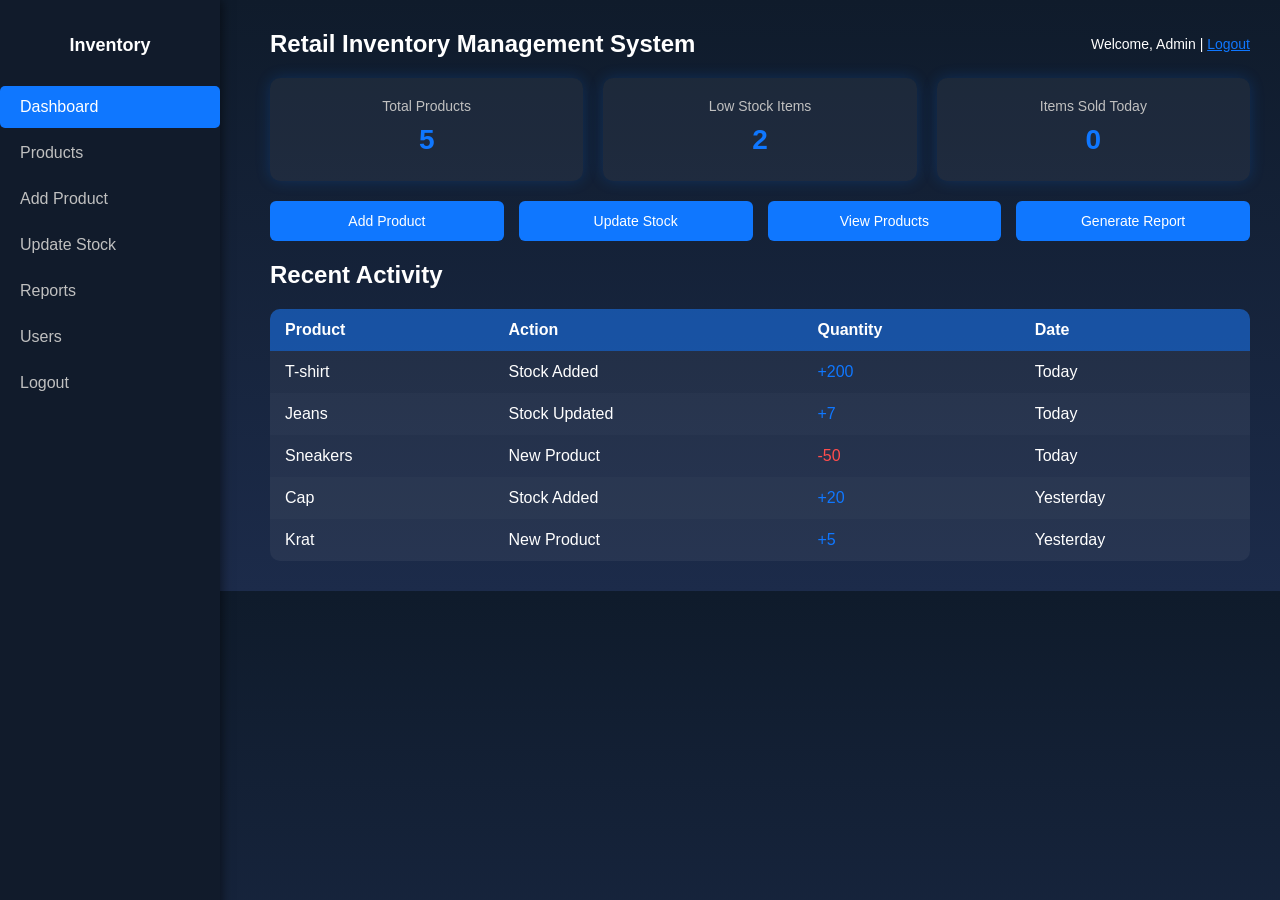
<file: index.html>
<!DOCTYPE html>
<html lang="en">
<head>
  <meta charset="UTF-8">
  <meta name="viewport" content="width=device-width, initial-scale=1.0">
  <title>Retail Inventory Management System</title>
  <style>
    body {
      margin: 0;
      font-family: 'Segoe UI', Tahoma, Geneva, Verdana, sans-serif;
      background: linear-gradient(to bottom, #0f1b2b, #1c2b4a);
      color: #fff;
    }
    .sidebar {
      position: fixed;
      top: 0;
      left: 0;
      width: 220px;
      height: 100%;
      background-color: #111b2b;
      padding-top: 20px;
      box-shadow: 2px 0 10px rgba(0,0,0,0.5);
    }
    .sidebar h2 {
      color: #fff;
      text-align: center;
      margin-bottom: 30px;
      font-size: 18px;
    }
    .sidebar a {
      display: block;
      color: #c0c0c0;
      padding: 12px 20px;
      text-decoration: none;
      font-size: 16px;
      margin: 4px 0;
      border-radius: 5px;
      transition: all 0.3s ease;
    }
    .sidebar a:hover, .sidebar a.active {
      background-color: #0f77ff;
      color: #fff;
    }
    .main-content {
      margin-left: 240px;
      padding: 30px;
    }
    .header {
      display: flex;
      justify-content: space-between;
      align-items: center;
    }
    .header h1 { font-size: 24px; margin: 0; }
    .header .user { font-size: 14px; }
    .cards { display: flex; gap: 20px; margin: 20px 0; flex-wrap: wrap; }
    .card {
      background: rgba(255,255,255,0.05);
      padding: 20px;
      flex: 1 1 200px;
      border-radius: 10px;
      text-align: center;
      box-shadow: 0 0 15px rgba(15,119,255,0.2);
      transition: all 0.3s ease;
      cursor: pointer;
    }
    .card:hover { box-shadow: 0 0 25px rgba(15,119,255,0.5); }
    .card h3 { margin: 10px 0 5px; font-size: 28px; color: #0f77ff; }
    .card p { margin: 0; color: #c0c0c0; font-size: 14px; }
    .buttons { display: flex; gap: 15px; margin: 20px 0; flex-wrap: wrap; }
    .buttons button {
      flex: 1 1 150px;
      padding: 12px 20px;
      border: none;
      border-radius: 6px;
      font-size: 14px;
      cursor: pointer;
      color: #fff;
      background-color: #0f77ff;
      transition: all 0.3s ease;
    }
    .buttons button:hover { background-color: #0951c2; }
    table {
      width: 100%;
      border-collapse: collapse;
      background: rgba(255,255,255,0.05);
      border-radius: 10px;
      overflow: hidden;
    }
    th, td { padding: 12px 15px; text-align: left; }
    th { background: rgba(15,119,255,0.5); color: #fff; }
    tr:nth-child(even) { background-color: rgba(255,255,255,0.02); }
    tr:hover { background-color: rgba(15,119,255,0.2); }
    .quantity.positive { color: #0f77ff; }
    .quantity.negative { color: #ff4d4d; }
    input, select { padding: 5px; border-radius: 4px; border: none; margin-right: 5px; }
  </style>
</head>
<body>
  <div class="sidebar">
    <h2>Inventory</h2>
    <a href="#" class="active">Dashboard</a>
    <a href="#">Products</a>
    <a href="#">Add Product</a>
    <a href="#">Update Stock</a>
    <a href="#">Reports</a>
    <a href="#">Users</a>
    <a href="#">Logout</a>
  </div>

  <div class="main-content">
    <div class="header">
      <h1>Retail Inventory Management System</h1>
      <div class="user">Welcome, Admin | <a href="#" style="color:#0f77ff;">Logout</a></div>
    </div>

    <div class="cards">
      <div class="card" id="total-products">
        <p>Total Products</p>
        <h3>0</h3>
      </div>
      <div class="card" id="low-stock">
        <p>Low Stock Items</p>
        <h3>0</h3>
      </div>
      <div class="card" id="items-sold">
        <p>Items Sold Today</p>
        <h3>0</h3>
      </div>
    </div>

    <div class="buttons">
      <button onclick="addProduct()">Add Product</button>
      <button onclick="updateStock()">Update Stock</button>
      <button onclick="viewProducts()">View Products</button>
      <button onclick="generateReport()">Generate Report</button>
    </div>

    <h2>Recent Activity</h2>
    <table id="activity-table">
      <thead>
        <tr>
          <th>Product</th>
          <th>Action</th>
          <th>Quantity</th>
          <th>Date</th>
        </tr>
      </thead>
      <tbody></tbody>
    </table>
  </div>

  <script>
    // Initial data
    let products = [
      { name: 'T-shirt', quantity: 200 },
      { name: 'Jeans', quantity: 7 },
      { name: 'Sneakers', quantity: 50 },
      { name: 'Cap', quantity: 20 },
      { name: 'Krat', quantity: 5 }
    ];

    let recentActivity = [
      { product: 'T-shirt', action: 'Stock Added', quantity: 200, date: 'Today' },
      { product: 'Jeans', action: 'Stock Updated', quantity: 7, date: 'Today' },
      { product: 'Sneakers', action: 'New Product', quantity: -50, date: 'Today' },
      { product: 'Cap', action: 'Stock Added', quantity: 20, date: 'Yesterday' },
      { product: 'Krat', action: 'New Product', quantity: 5, date: 'Yesterday' }
    ];

    function renderDashboard() {
      document.querySelector('#total-products h3').innerText = products.length;
      let lowStockCount = products.filter(p => p.quantity < 10).length;
      document.querySelector('#low-stock h3').innerText = lowStockCount;
      document.querySelector('#items-sold h3').innerText = recentActivity.filter(a => a.action.includes('Sold')).length;

      let tbody = document.querySelector('#activity-table tbody');
      tbody.innerHTML = '';
      recentActivity.forEach(a => {
        let row = document.createElement('tr');
        row.innerHTML = `
          <td>${a.product}</td>
          <td>${a.action}</td>
          <td class="quantity ${a.quantity >= 0 ? 'positive' : 'negative'}">${a.quantity >=0 ? '+'+a.quantity : a.quantity}</td>
          <td>${a.date}</td>
        `;
        tbody.appendChild(row);
      });
    }

    function addProduct() {
      let name = prompt('Enter product name:');
      let qty = parseInt(prompt('Enter quantity:'));
      if(name && !isNaN(qty)){
        products.push({ name, quantity: qty });
        recentActivity.unshift({ product: name, action: 'New Product', quantity: qty, date: 'Today' });
        renderDashboard();
      }
    }

    function updateStock() {
      let name = prompt('Enter product name to update:');
      let product = products.find(p => p.name.toLowerCase() === name.toLowerCase());
      if(product){
        let qty = parseInt(prompt('Enter quantity to add/subtract:'));
        if(!isNaN(qty)){
          product.quantity += qty;
          recentActivity.unshift({ product: product.name, action: 'Stock Updated', quantity: qty, date: 'Today' });
          renderDashboard();
        }
      } else {
        alert('Product not found!');
      }
    }

    function viewProducts() {
      alert(products.map(p => `${p.name}: ${p.quantity}`).join('\n'));
    }

    function generateReport() {
      alert('Report Generated! (Demo)');
    }

    renderDashboard();
  </script>
</body>
</html>
</file>
